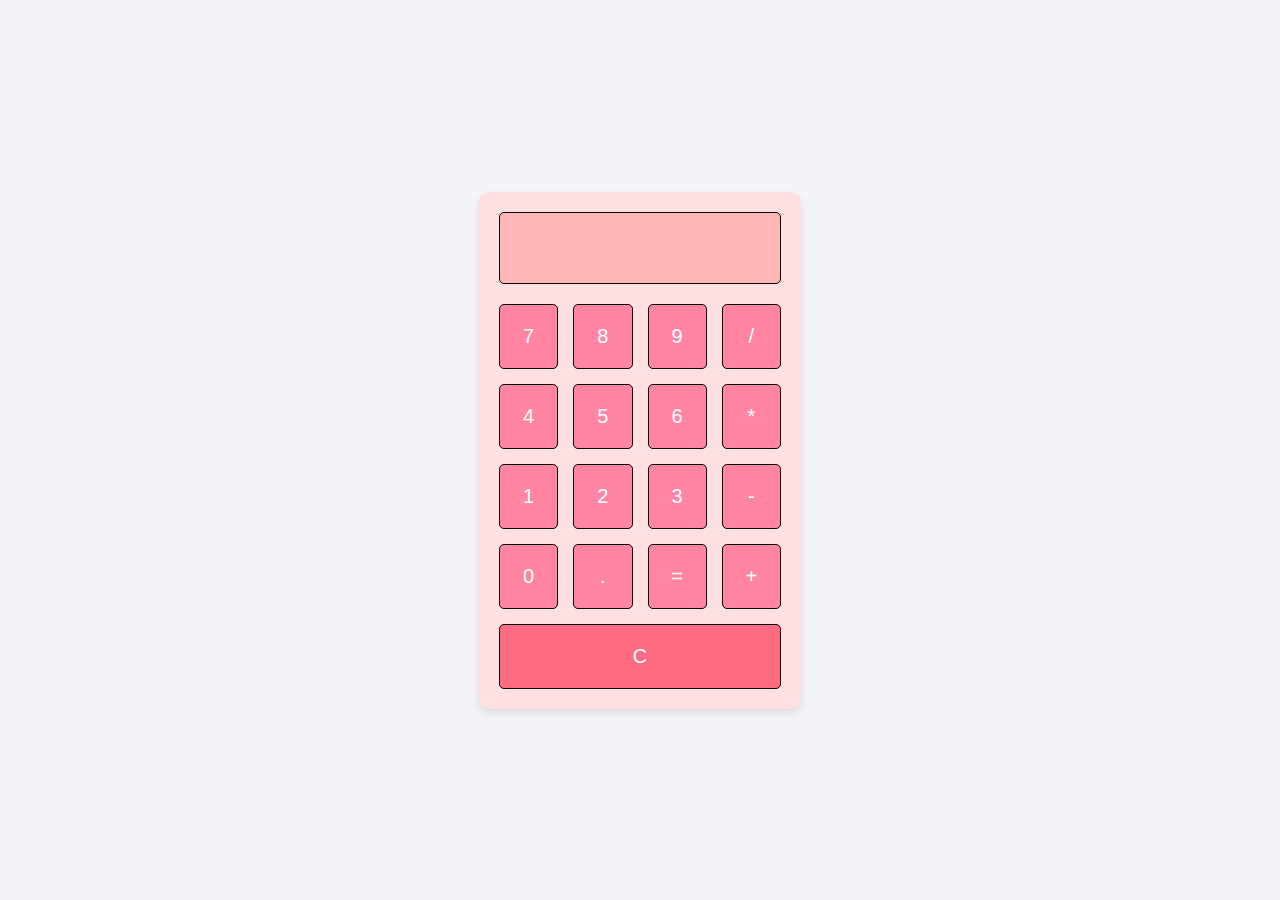
<file: TASK1/index.html>
<!DOCTYPE html>
<html lang="en">
<head>
    <meta charset="UTF-8">
    <meta name="viewport" content="width=device-width, initial-scale=1.0">
    <title>My Calculator</title>
    <link rel="stylesheet" href="style.css">
</head> 
<body> 
    <div class="calculator">
        <input type="text" id="display" class="display" disabled>
        <div class="button-grid">
            <button class="button" data-value="7">7</button>
            <button class="button" data-value="8">8</button>
            <button class="button" data-value="9">9</button>
            <button class="button" data-value="/">/</button>

            <button class="button" data-value="4">4</button>
            <button class="button" data-value="5">5</button>
            <button class="button" data-value="6">6</button>
            <button class="button" data-value="*">*</button>

            <button class="button" data-value="1">1</button>
            <button class="button" data-value="2">2</button>
            <button class="button" data-value="3">3</button>
            <button class="button" data-value="-">-</button>

            <button class="button" data-value="0">0</button>
            <button class="button" data-value=".">.</button>
            <button class="button" data-value="=">=</button>
            <button class="button" data-value="+">+</button>

            <button class="button clear" id="clear">C</button>
        </div>
    </div>

    <script src="script.js"></script>
</body>
</html>
</file>
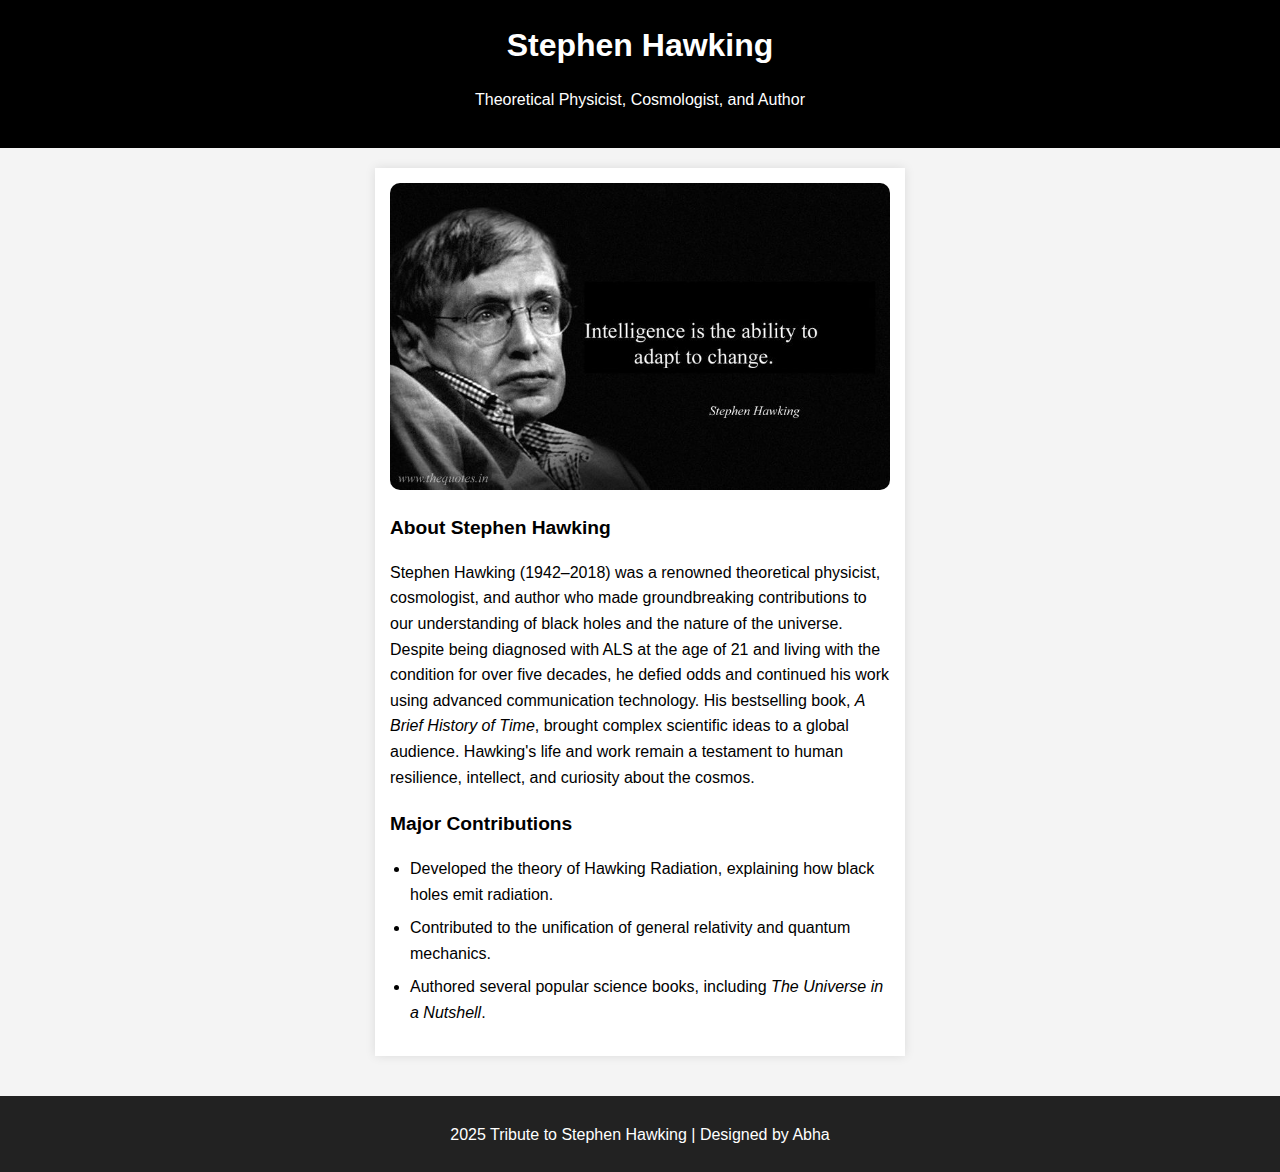
<file: TASK2/index.html>
<!DOCTYPE html>
<html lang="en">
<head>
    <meta charset="UTF-8">
    <meta name="viewport" content="width=device-width, initial-scale=1.0">
    <title>Tribute to Stephen Hawking</title>
    <link href="style.css" rel="stylesheet" type="text/css"/>
</head>
<body>
    <header>
        <h1>Stephen Hawking</h1>
        <p>Theoretical Physicist, Cosmologist, and Author</p>
    </header>

    <div class="container">
        <div class="image">
            <img src="stephen.jpg" alt="Stephen Hawking">
        </div>
        <h2>About Stephen Hawking</h2>
        <p>Stephen Hawking (1942–2018) was a renowned theoretical physicist, cosmologist, and author who made groundbreaking contributions to our understanding of black holes and the nature of the universe. Despite being diagnosed with ALS at the age of 21 and living with the condition for over five decades, he defied odds and continued his work using advanced communication technology. His bestselling book, <em>A Brief History of Time</em>, brought complex scientific ideas to a global audience. Hawking's life and work remain a testament to human resilience, intellect, and curiosity about the cosmos.</p>

        <h3>Major Contributions</h3>
        <ul>
            <li>Developed the theory of Hawking Radiation, explaining how black holes emit radiation.</li>
            <li>Contributed to the unification of general relativity and quantum mechanics.</li>
            <li>Authored several popular science books, including <em>The Universe in a Nutshell</em>.</li>
        </ul>
    </div>

    <footer>
        <p>2025 Tribute to Stephen Hawking | Designed by Abha</p>
    </footer>
</body>
</html>
</file>
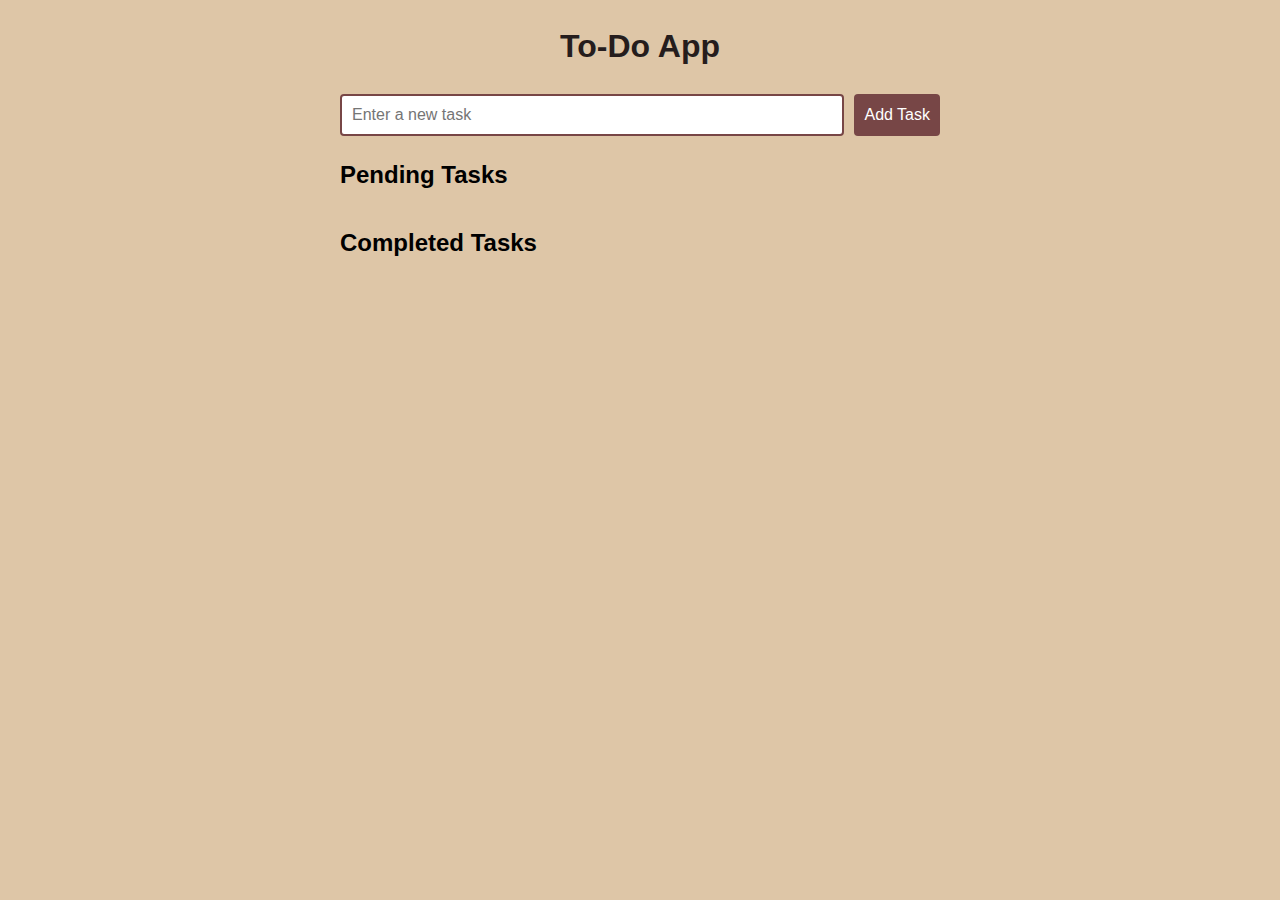
<file: TASK3/index.html>
<!DOCTYPE html>
<html lang="en">
    <head>
        <meta charset="UTF-8">
        <meta name="viewport" content="width=device-width, initial-scale=1.0">
        <title>To-Do App</title>
        <link rel="stylesheet" href="style.css">
    </head>
    <body>
        <div class="container">
            <header>
                <h1>To-Do App</h1>
            </header>
            <div class="task-input">
                <input type="text" id="taskInput" placeholder="Enter a new task">
                <button onclick="addTask()">Add Task</button>
            </div>
    
            <div>
                <h2>Pending Tasks</h2>
                <div id="pendingTasks" class="task-list"></div>
            </div>
    
            <div>
                <h2>Completed Tasks</h2>
                <div id="completedTasks" class="task-list"></div>
            </div>
        </div>
    
        <script src="script.js"></script>
    </body>
</html>
</file>
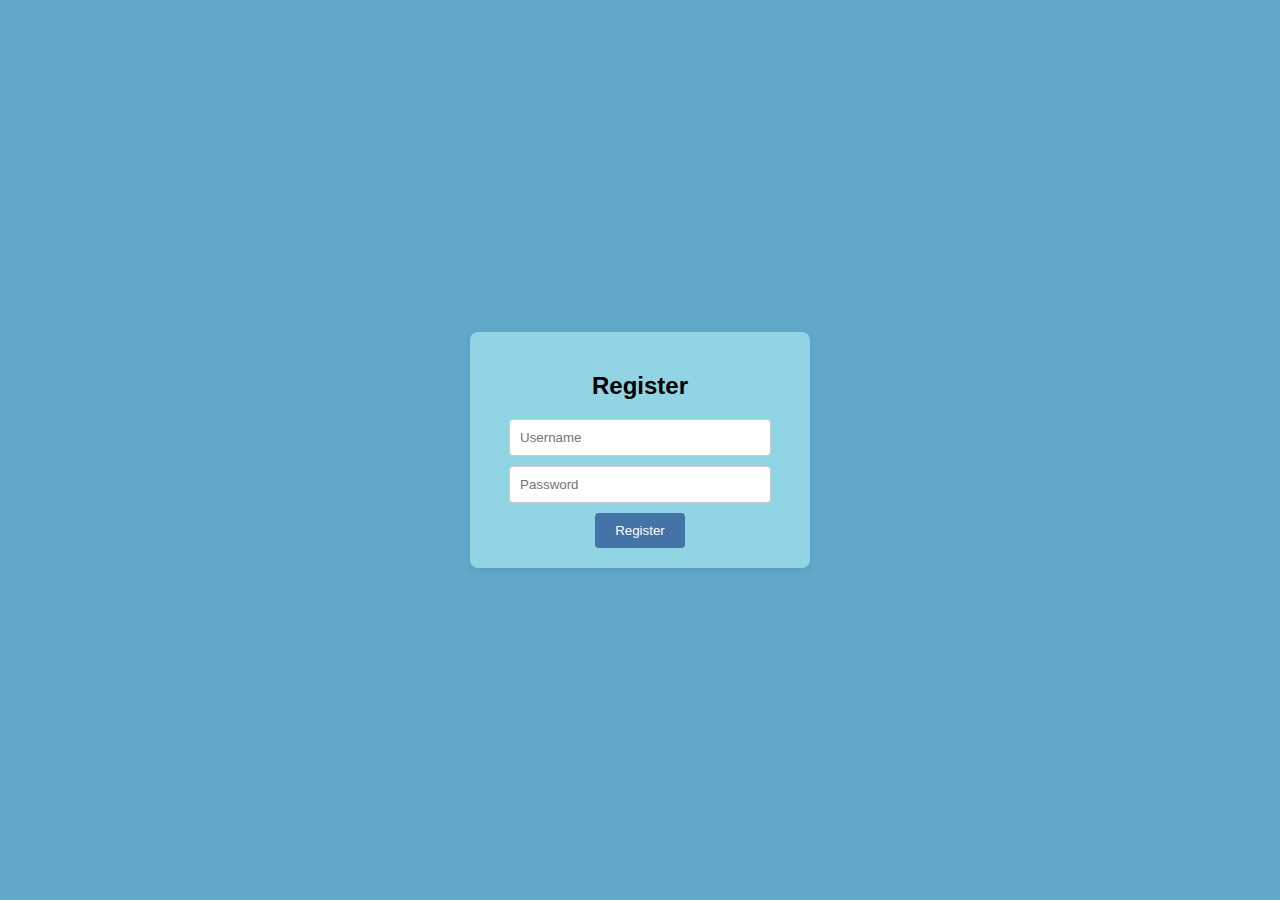
<file: TASK4/index.html>
<!DOCTYPE html>
<html lang="en">
<head>
  <meta charset="UTF-8">
  <meta name="viewport" content="width=device-width, initial-scale=1.0">
  <title>Login Authentication System</title>
  <link rel="stylesheet" href="styles.css">
</head>
<body>
  <div id="container">
    <div id="register" class="form">
      <h2>Register</h2>
      <input type="text" id="register-username" placeholder="Username" required>
      <input type="password" id="register-password" placeholder="Password" required>
      <button onclick="register()">Register</button>
    </div>

    <div id="login" class="form hidden">
      <h2>Login</h2>
      <input type="text" id="login-username" placeholder="Username" required>
      <input type="password" id="login-password" placeholder="Password" required>
      <button onclick="login()">Login</button>
    </div>

    <div id="secure-page" class="hidden">
      <h2>Welcome to the Secure Page</h2>
      <p>You are successfully logged in!</p>
      <button onclick="logout()">Logout</button>
    </div>
  </div>
  <script src="script.js"></script>
</body>
</html>
</file>
<file: TASK1/style.css>
body {
    font-family: Arial, sans-serif;
    background-color: #f4f4f9;
    display: flex;
    justify-content: center;
    align-items: center;
    height: 100vh;
    margin: 0;
}

.calculator {
    background-color: #ffe0e0;
    padding: 20px;
    border-radius: 10px;
    box-shadow: 0 4px 10px rgba(0, 0, 0, 0.1);
}

.display {
    width: 260px;
    height: 50px;
    font-size: 24px;
    text-align: right;
    border: none;
    background-color: #ffb6b6;
    padding: 10px;
    margin-bottom: 20px;
    border-radius: 5px;
    border: 1px solid rgb(0, 0, 0);
}

.button-grid {
    display: grid;
    grid-template-columns: repeat(4, 1fr);
    gap: 15px;
}

.button {
    font-size: 20px;
    padding: 20px;
    background-color: #ff85a2;
    border: none;
    border-radius: 5px; 
    border: 1px solid rgb(0, 0, 0);
    color: white;
    cursor: pointer;
    transition: background-color 0.3s;
}

.button:hover {
    background-color: #c02881;
}

.clear {
    background-color: #ff6b81;
    grid-column: span 4;
}

.clear:hover {
    background-color: #c02881;
}
</file>
<file: TASK2/style.css>
body {
    font-family: Arial, sans-serif;
    line-height: 1.6;
    margin: 0;
    padding: 0;
    background-color: #f4f4f4;
    color: #000000;
    display: flex;
    flex-direction: column;
    align-items: center;
}
header {
    background: #000000;
    color: #fff;
    width: 100%;
    text-align: center;
    padding: 20px 0;
}
header h1 {
    margin: 0;
    font-size: 2em;
}
.container {
    width: 95%;
    max-width: 500px;
    margin: 20px auto;
    padding: 15px;
    background: #fff;
    box-shadow: 0 0 10px rgba(0, 0, 0, 0.1);
}
.image {
    text-align: center;
    margin-bottom: 15px;
}
.image img {
    max-width: 100%;
    height: auto;
    border-radius: 10px;
}
h2, h3 {
    font-size: 1.2em;
    margin-bottom: 10px;
}
p, ul {
    font-size: 1em;
    margin-bottom: 15px;
}
ul {
    padding-left: 20px;
}
ul li {
    margin-bottom: 8px;
}
footer {
    text-align: center;
    padding: 10px 0;
    background: #222;
    color: #fff;
    width: 100%;
    margin-top: 20px;
}
</file>
<file: TASK3/style.css>
body {
    font-family: Arial, sans-serif;
    margin: 20px;
    line-height: 1.6;
    background-color: rgb(222, 198, 167);
}

h1 {
    color: #251d1d;
}
header { 
    text-align: center;
    border-radius: 4px; 
}

.container {
    max-width: 600px;
    margin: auto;
}
.task-input {
    display: flex;
    margin-bottom: 20px;
}
.task-input input {
    flex: 1;
    padding: 10px;
    font-size: 16px;
    border: 2px solid #774646;
    border-radius: 4px;
}
.task-input button {
    padding: 10px;
    font-size: 16px;
    margin-left: 10px;
    border: none;
    background-color: #774646;
    color: rgb(255, 255, 255);
    border-radius: 4px;
    cursor: pointer;
}
.task-input button:hover {
    background-color: #432727;
}
.task-list {
    margin-bottom: 30px;
}
.task {
    display: flex;
    justify-content: space-between;
    align-items: center;
    background: rgb(222, 203, 179);
    padding: 10px;
    border: 2px solid #4d2d2e;
    border-radius: 4px;
    margin-bottom: 10px;
}
.task.completed {
    text-decoration: line-through;
    color: #6c757d;
}
.task button {
    margin-left: 10px;
    padding: 5px 10px;
    font-size: 14px;
    border: none;
    border-radius: 4px;
    cursor: pointer;
}
.task .edit {
    background-color: #ffc107;
    color: #fff;
}
.task .edit:hover {
    background-color: #e0a800;
}
.task .delete {
    background-color: #dc3545;
    color: #fff;
}
.task .delete:hover {
    background-color: #c82333;
}
.task .complete {
    background-color: #28a745;
    color: #fff;
}
.task .complete:hover {
    background-color: #218838;
}
</file>
<file: TASK4/styles.css>
body {
    font-family: Arial, sans-serif;
    display: flex;
    justify-content: center;
    align-items: center;
    height: 100vh;
    margin: 0;
    background-color: #61aaca;
  }
  
  #container {
    background: #91d4e3;
    padding: 20px;
    border-radius: 8px;
    box-shadow: 0 2px 10px rgba(0, 0, 0, 0.1);
    width: 300px;
    text-align: center;
  }
  
  .hidden {
    display: none;
  }
  
  input {
    display: block;
    margin: 10px auto;
    padding: 10px;
    width: 80%;
    border: 1px solid #ccc;
    border-radius: 4px;
  }
  
  button {
    padding: 10px 20px;
    background-color: #4373a7;
    color: white;
    border: none;
    border-radius: 4px;
    cursor: pointer;
  }
  
  button:hover {
    background-color: #284869;
  }
</file>
